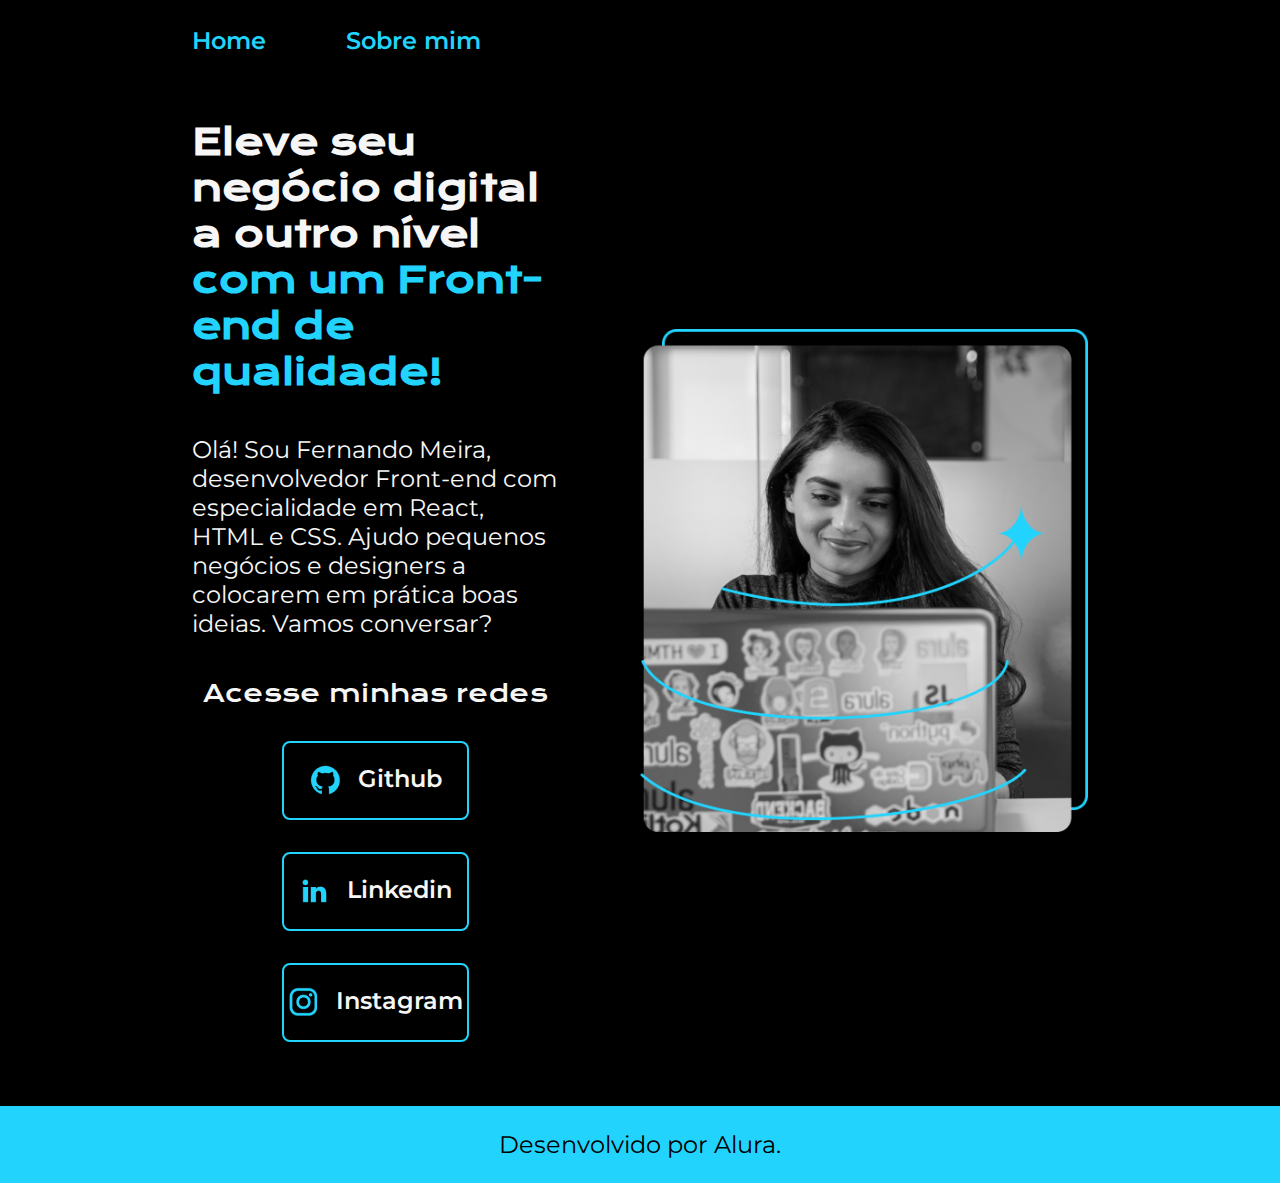
<file: index.html>
<!DOCTYPE html>
<html lang="pt-br">

<head>
    <meta charset="UTF-8">
    <meta http-equiv="X-UA-Compatible" content="IE=edge">
    <meta name="viewport" content="width=device-width, initial-scale=1.0">
    <title>Portifolio</title>
    <link rel="stylesheet" href="style.css">
</head>

<body>
    <header class="cabecalho">
        <nav class="cabecalho__menu">
            <a class="cabecalho__menu__link" href="index.html">Home</a>
            <a class="cabecalho__menu__link" href="about.html">Sobre mim</a>
        </nav>
    </header>
    <main class="apresentacao">
        <section class="apresentacao__conteudo">
            <h1 class="apresentacao__conteudo__titulo">Eleve seu negócio digital a outro nível<strong 
            class="titulo-destaque"> com um Front-end de qualidade!
            </strong></h1>
            <p class="apresentacao__conteudo__texto">Olá! Sou Fernando Meira, desenvolvedor
            Front-end com especialidade em React, HTML e
            CSS. Ajudo pequenos negócios e designers a
            colocarem em prática boas ideias. Vamos
            conversar?</p>
            <div class="apresentacao__links">
                <h2 class="apresentacao__links__subtitulo">Acesse minhas redes</h2>
                <a class="apresentacao__links__navegacao" href="https://github.com/fermeiradev" target="_blank">
                <img src="github.png">
                Github
                </a>
                <a class="apresentacao__links__navegacao" href="https://linkedin.com/in/fernandomeira7" target="_blank">
                    <img src="linkedin.png">
                    Linkedin
                </a>
                <a class="apresentacao__links__navegacao" href="https://instagram.com/fer_meiraa" target="_blank">
                    <img src="instagram.png">
                    Instagram
                </a>
            </div>
        </section>
        <img class="apresentacao__imagem" src="Imagem.png" alt="Programadora">
    </main>
    <footer class="rodape">
        <p>Desenvolvido por Alura.</p>
    </footer>
</body>

</html>
</file>
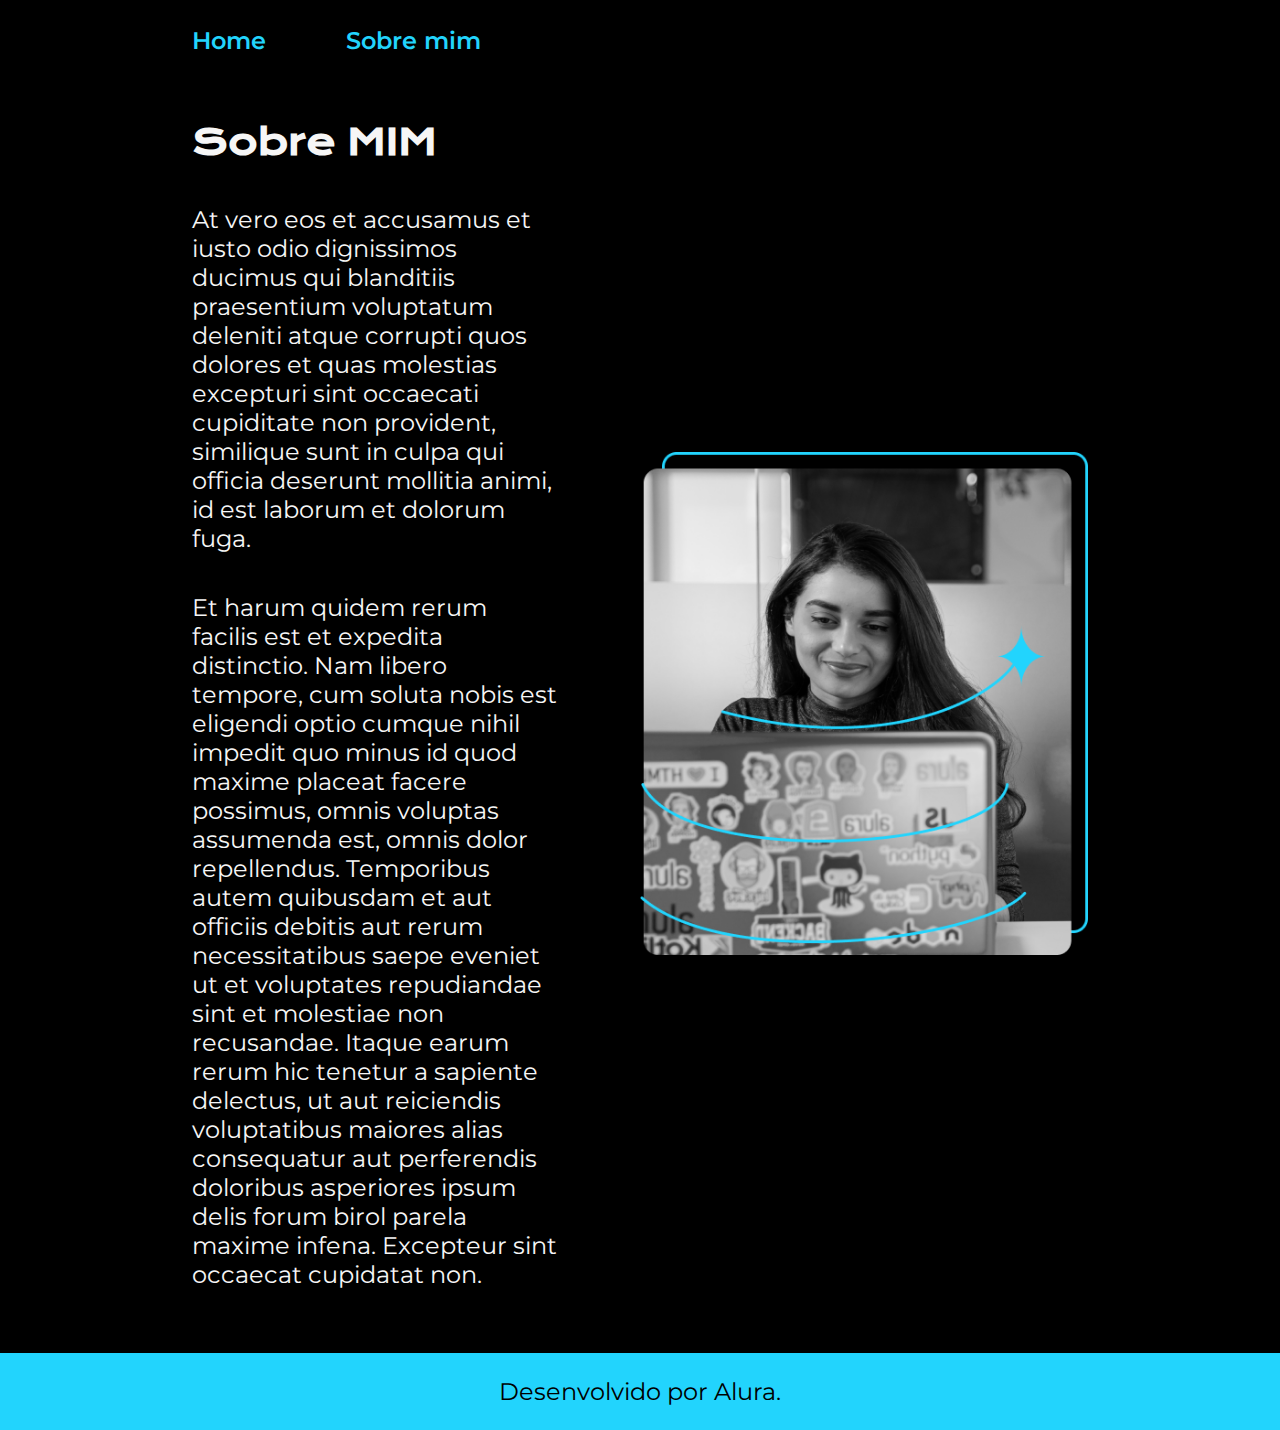
<file: about.html>
<!DOCTYPE html>
<html lang="pt-br">
  <head>
    <meta charset="UTF-8" />
    <meta http-equiv="X-UA-Compatible" content="IE=edge" />
    <meta name="viewport" content="width=device-width, initial-scale=1.0" />
    <title>Sobre mim</title>
    <link rel="stylesheet" href="style.css" />
  </head>
  <body>
    <header class="cabecalho">
      <nav class="cabecalho__menu">
        <a class="cabecalho__menu__link" href="index.html">Home</a>
        <a class="cabecalho__menu__link" href="about.html">Sobre mim</a>
      </nav>
    </header>
    <main class="apresentacao">
        <section class="apresentacao__conteudo">
            <h1 class="apresentacao__conteudo__titulo">Sobre MIM</h1>
            <p class="apresentacao__conteudo__texto">
              At vero eos et accusamus et iusto odio dignissimos ducimus qui
              blanditiis praesentium voluptatum deleniti atque corrupti quos dolores
              et quas molestias excepturi sint occaecati cupiditate non provident,
              similique sunt in culpa qui officia deserunt mollitia animi, id est
              laborum et dolorum fuga.
            </p>
            <p class="apresentacao__conteudo__texto">
              Et harum quidem rerum facilis est et expedita distinctio. Nam libero
              tempore, cum soluta nobis est eligendi optio cumque nihil impedit quo
              minus id quod maxime placeat facere possimus, omnis voluptas assumenda
              est, omnis dolor repellendus. Temporibus autem quibusdam et aut officiis
              debitis aut rerum necessitatibus saepe eveniet ut et voluptates
              repudiandae sint et molestiae non recusandae. Itaque earum rerum hic
              tenetur a sapiente delectus, ut aut reiciendis voluptatibus maiores
              alias consequatur aut perferendis doloribus asperiores ipsum delis forum
              birol parela maxime infena. Excepteur sint occaecat cupidatat non.
            </p>
        </section>
        <img class="apresentacao__imagem" src="Imagem.png" alt="">
      
    </main>
    <footer class="rodape">
      <p>Desenvolvido por Alura.</p>
    </footer>
  </body>
</html>
</file>
<file: style.css>
@import url('https://fonts.googleapis.com/css2?family=Krona+One&family=Montserrat:wght@400;600&display=swap');

:root {
    --cor-primaria: #000000;
    --cor-secundaria: #F6F6F6;
    --cor-terciaria: #22D4FD;
    --cor-hover: #272727;

    --fonte-primaria:'Krona One', sans-serif;
    --fonte-secundaria: 'Montserrat', sans-serif;
}

*{
    margin: 0;
    padding: 0;
}

body{
    box-sizing: border-box;
    background-color: var(--cor-primaria);
    color: var(--cor-secundaria);
}
.cabecalho{
    padding: 2% 0% 0% 15%;
}
.cabecalho__menu{
    display: flex;
    gap: 80px;
}
.cabecalho__menu__link{
    font-family: var(--fonte-secundaria);
    font-size: 1.5rem;
    font-weight: 600;
    color: var(--cor-terciaria);
    text-decoration: none;
}
.apresentacao{
    padding: 5% 15%;
    display: flex;
    align-items: center;
    justify-content: space-between;
    gap: 82px;
}
.apresentacao__conteudo{
    width: 50%;
    display: flex;
    flex-direction: column;
    gap: 40px;
}

.apresentacao__conteudo__titulo{
    font-size: 2.25rem;
    font-family: var(--fonte-primaria);
}
.titulo-destaque{
    color: var(--cor-terciaria);
}
.apresentacao__conteudo__texto{
    font-size: 1.5rem;
    font-family: var(--fonte-secundaria);
}

.apresentacao__links{
    display: flex;
    flex-direction: column;
    justify-content: space-between;
    align-items: center;
    gap: 32px;
}
.apresentacao__links__subtitulo{
    font-family: var(--fonte-primaria);
    font-weight: 400;
    font-size: 1.5rem;
}
.apresentacao__links__navegacao{
    display: flex;
    justify-content: center;
    gap: 16px;
    border: 2px solid var(--cor-terciaria);
    width: 50%;
    text-align: center;
    border-radius: 8px;
    font-size: 1.5rem;
    font-weight: 600;
    padding: 21.5px 0;
    text-decoration: none;
    color: var(--cor-secundaria);
    font-family: var(--fonte-secundaria);
}
.apresentacao__links__link:hover{
    background-color: var(--cor-hover);
}

.apresentacao__imagem {
    width: 50%;
}
.rodape{
    color: var(--cor-primaria);
    background-color: var(--cor-terciaria);
    padding: 24px;
    text-align: center;
    font-family: var(--fonte-secundaria);
    font-size: 1.5rem;
    font-weight: 400;
}

@media (max-width: 1200px) {
    .cabecalho {
     padding: 10%;   
    }

    .cabecalho__menu {
        justify-content: center;
    }


    .apresentacao {
        flex-direction: column-reverse;
        padding: 5%;
    }

    .apresentacao__conteudo {
        width: 100%;
    }

    
    
}
</file>
